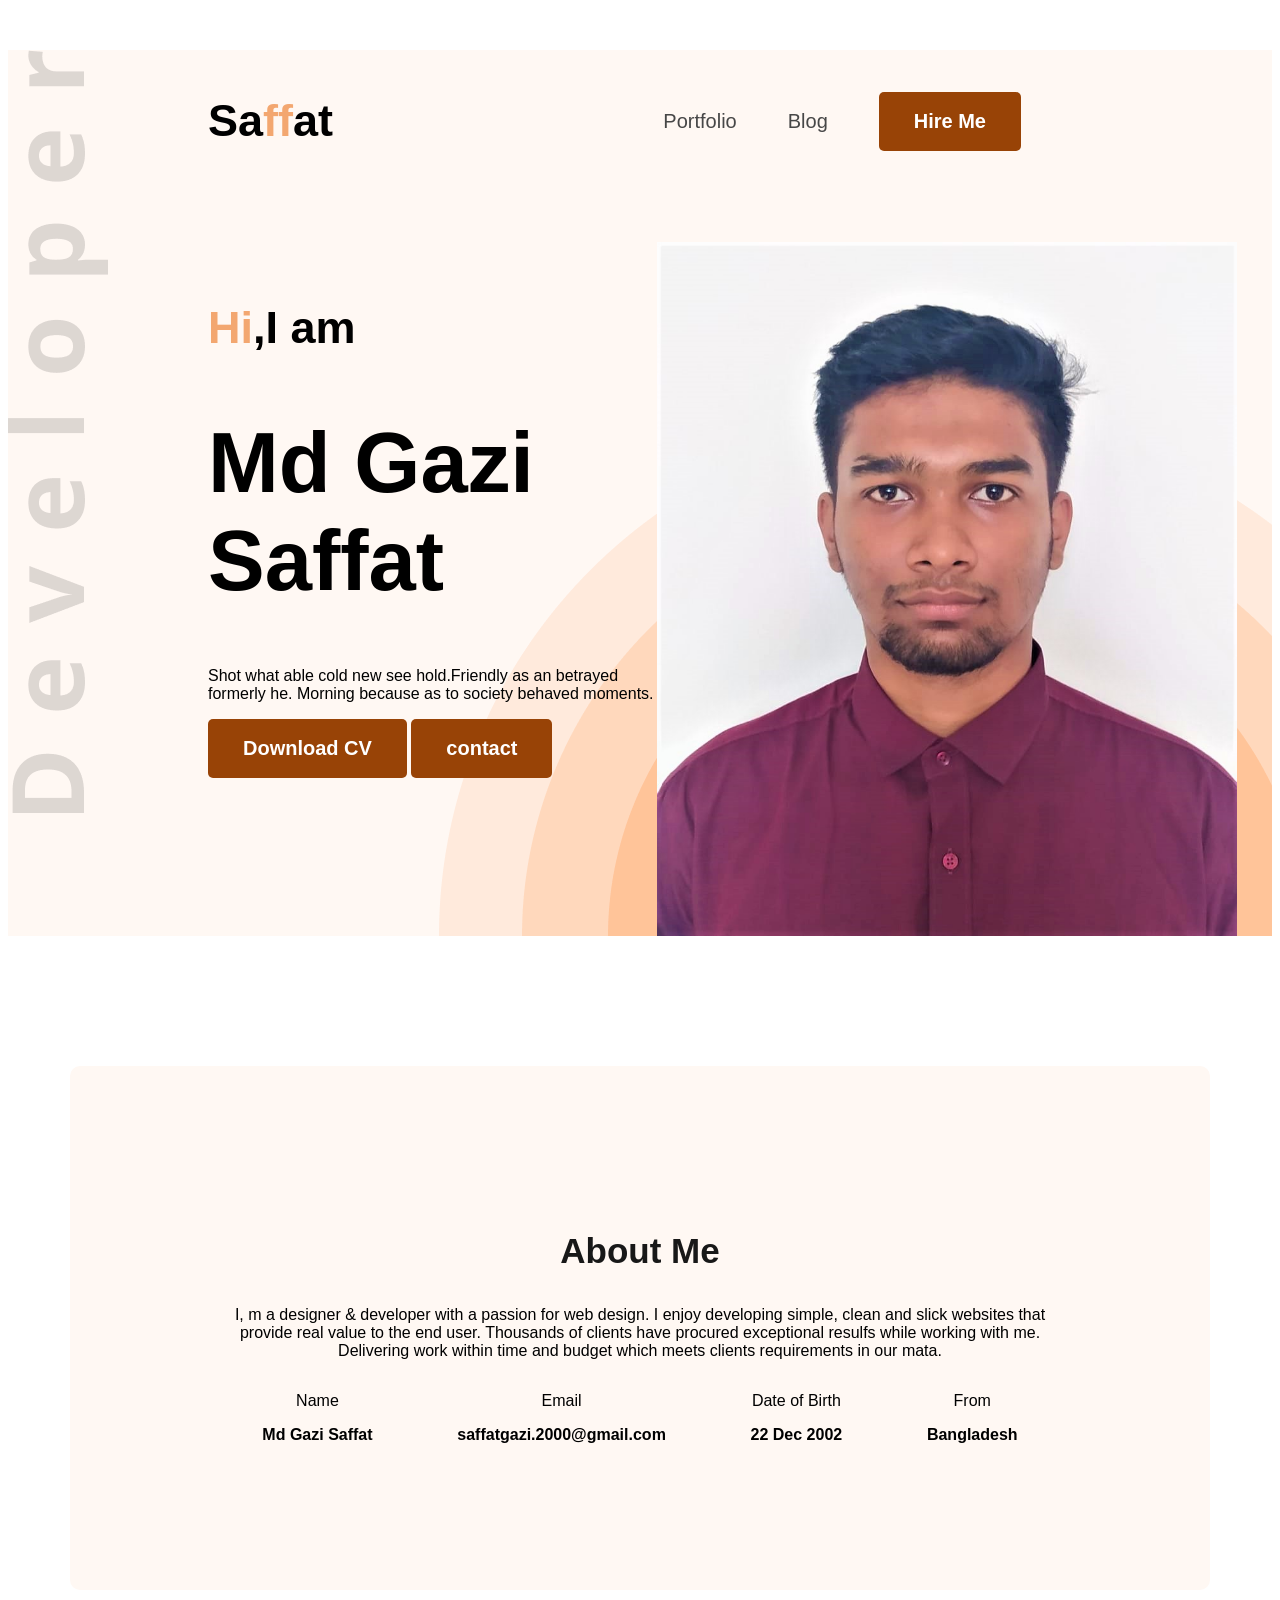
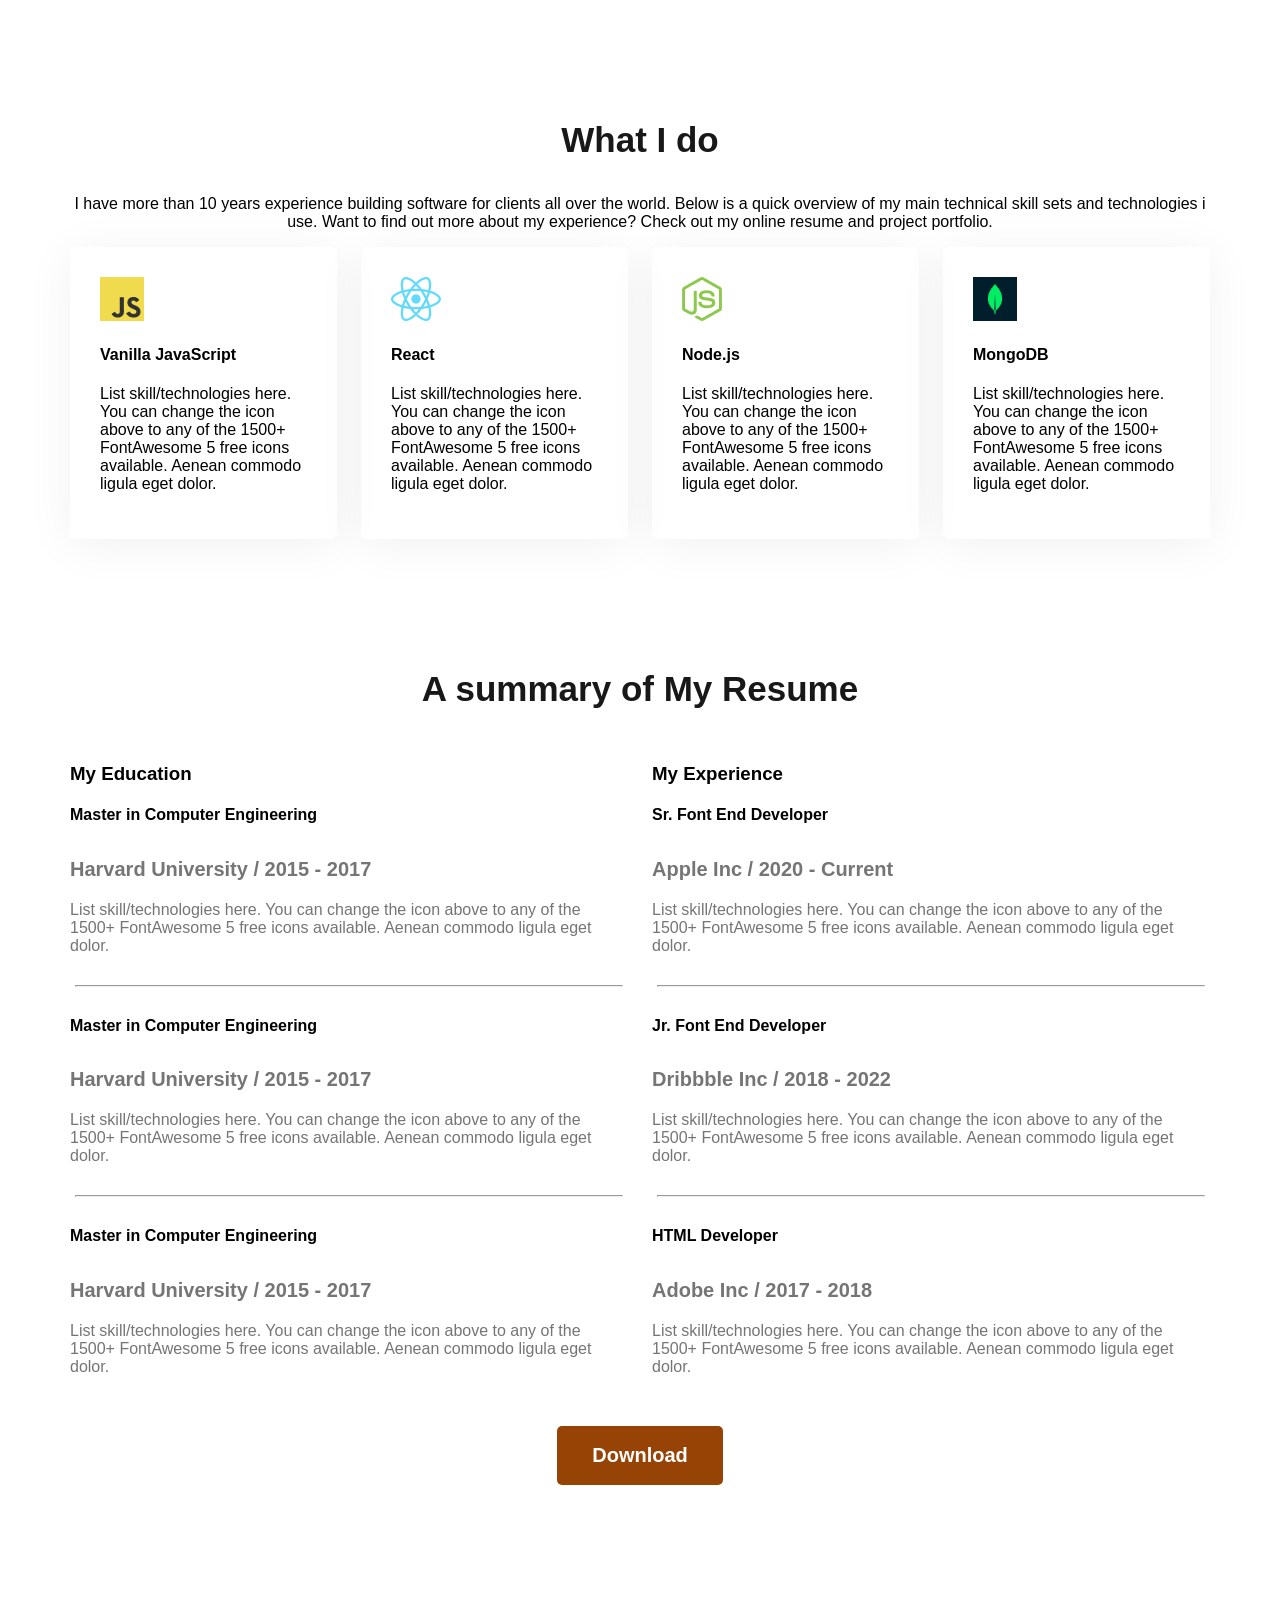
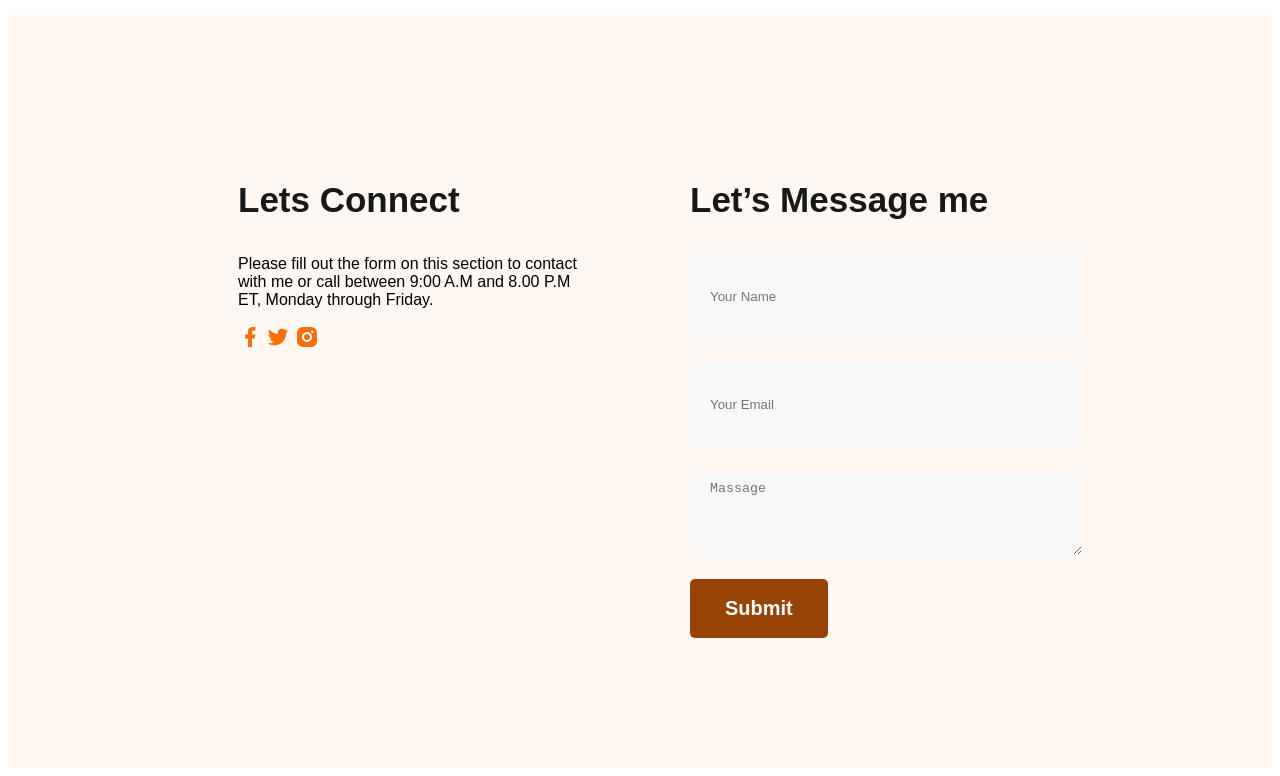
<file: portfolio.html>
<!doctype html>
<html lang="en">
  <head>
    <meta charset="UTF-8" />
    <meta name="viewport" content="width=device-width, initial-scale=1.0" />
    <title>portfolio</title>
    <link rel="stylesheet" href="styles/style.css" />
  </head>
  <body class="open-sans-opensans">
    <header class="header secondary-bg">
      <nav>
        <h3 class="nav-title">Sa<span class="text-primary">ff</span>at</h3>
        <ul>
          <li><a class="dark-2" href="">Portfolio</a></li>
          <li><a class="dark-2" href="">Blog</a></li>
          <li>
            <a class="dark-2" href=""
              ><button class="btn-primary">Hire Me</button></a
            >
          </li>
        </ul>
      </nav>

      <div class="banner">
        <div class="banner-content">
          <h4 class="banner-greetings">
            <span class="text-primary">Hi</span>,I am
          </h4>
          <h1 class="banner-title">Md Gazi Saffat</h1>
          <p class="banner-description">
            Shot what able cold new see hold.Friendly as an betrayed formerly
            he. Morning because as to society behaved moments.
          </p>
          <button class="btn-primary">Download CV</button>
          <button class="btn-primary">contact</button>
        </div>
        <img class="banner-img" src="media/IMG_4107.JPG" />
      </div>
    </header>

    <main>
      <section class="about secondary-bg">
        <h3 class="section-title">About Me</h3>
        <p>
          I, m a designer & developer with a passion for web design. I enjoy
          developing simple, clean and slick websites that provide real value to
          the end user. Thousands of clients have procured exceptional resulfs
          while working with me. Delivering work within time and budget which
          meets clients requirements in our mata.
        </p>

        <div class="about-items">
          <div class="about-item">
            <p class="item-title">Name</p>
            <p class="item-description">Md Gazi Saffat</p>
          </div>
          <div class="about-item">
            <p class="item-title">Email</p>
            <p class="item-description">saffatgazi.2000@gmail.com</p>
          </div>
          <div class="about-item">
            <p class="item-title">Date of Birth</p>
            <p class="item-description">22 Dec 2002</p>
          </div>
          <div class="about-item">
            <p class="item-title">From</p>
            <p class="item-description">Bangladesh</p>
          </div>
        </div>
      </section>

      <section class="skills">
        <h3 class="section-title text-center">What I do</h3>
        <p class="section-description text-center">
          I have more than 10 years experience building software for clients all
          over the world. Below is a quick overview of my main technical skill
          sets and technologies i use. Want to find out more about my
          experience? Check out my online resume and project portfolio.
        </p>

        <div class="skills-container">
          <div class="skill">
            <img src="/media/icons/js.png" alt="" />
            <h4 class="skill-title">Vanilla JavaScript</h4>
            <p class="skilldescription">
              List skill/technologies here. You can change the icon above to any
              of the 1500+ FontAwesome 5 free icons available. Aenean commodo
              ligula eget dolor.
            </p>
          </div>
          <div class="skill">
            <img src="media/icons/react.png" alt="" />
            <h4 class="skill-title">React</h4>
            <p class="skilldescription">
              List skill/technologies here. You can change the icon above to any
              of the 1500+ FontAwesome 5 free icons available. Aenean commodo
              ligula eget dolor.
            </p>
          </div>
          <div class="skill">
            <img src="/media/icons/nodejs.png" alt="" />
            <h4 class="skill-title">Node.js</h4>
            <p class="skilldescription">
              List skill/technologies here. You can change the icon above to any
              of the 1500+ FontAwesome 5 free icons available. Aenean commodo
              ligula eget dolor.
            </p>
          </div>
          <div class="skill">
            <img src="/media/icons/mongo.png" alt="" />
            <h4 class="skill-title">MongoDB</h4>
            <p class="skilldescription">
              List skill/technologies here. You can change the icon above to any
              of the 1500+ FontAwesome 5 free icons available. Aenean commodo
              ligula eget dolor.
            </p>
          </div>
        </div>
      </section>

      <section class="resume">
        <h3 class="section-title text-center">A summary of My Resume</h3>
        <div class="resume-container">
          <div class="resume-column">
            <h3 class="resume-column-title">My Education</h3>
            <div class="experience">
              <h4 class="experience-title">Master in Computer Engineering</h4>
              <h5 class="experience-sub-title">
                Harvard University / 2015 - 2017
              </h5>
              <div class="experience-description">
                List skill/technologies here. You can change the icon above to
                any of the 1500+ FontAwesome 5 free icons available. Aenean
                commodo ligula eget dolor.
              </div>
            </div>
            <hr />

            <div class="experience">
              <h4 class="experience-title">Master in Computer Engineering</h4>
              <h5 class="experience-sub-title">
                Harvard University / 2015 - 2017
              </h5>
              <div class="experience-description">
                List skill/technologies here. You can change the icon above to
                any of the 1500+ FontAwesome 5 free icons available. Aenean
                commodo ligula eget dolor.
              </div>
            </div>
            <hr />
            <div class="experience">
              <h4 class="experience-title">Master in Computer Engineering</h4>
              <h5 class="experience-sub-title">
                Harvard University / 2015 - 2017
              </h5>
              <div class="experience-description">
                List skill/technologies here. You can change the icon above to
                any of the 1500+ FontAwesome 5 free icons available. Aenean
                commodo ligula eget dolor.
              </div>
            </div>
          </div>
          <div class="resume-column">
            <h3 class="resume-column-title">My Experience</h3>
            <div class="experience">
              <h4 class="experience-title">Sr. Font End Developer</h4>
              <h5 class="experience-sub-title">Apple Inc / 2020 - Current</h5>
              <div class="experience-description">
                List skill/technologies here. You can change the icon above to
                any of the 1500+ FontAwesome 5 free icons available. Aenean
                commodo ligula eget dolor.
              </div>
              <hr />
            </div>
            <div class="experience">
              <h4 class="experience-title">Jr. Font End Developer</h4>
              <h5 class="experience-sub-title">Dribbble Inc / 2018 - 2022</h5>
              <div class="experience-description">
                List skill/technologies here. You can change the icon above to
                any of the 1500+ FontAwesome 5 free icons available. Aenean
                commodo ligula eget dolor.
              </div>
              <hr />
            </div>
            <div class="experience">
              <h4 class="experience-title">HTML Developer</h4>
              <h5 class="experience-sub-title">Adobe Inc / 2017 - 2018</h5>
              <div class="experience-description">
                List skill/technologies here. You can change the icon above to
                any of the 1500+ FontAwesome 5 free icons available. Aenean
                commodo ligula eget dolor.
              </div>
            </div>
          </div>
        </div>

        <div class="text-center resume-btn">
          <button class="btn-primary">Download</button>
        </div>
      </section>
    </main>
    <footer class="secondary-bg">
      <div class="footer-column">
        <h3 class="section-title">Lets Connect</h3>
        <p>
          Please fill out the form on this section to contact with me or call
          between 9:00 A.M and 8.00 P.M ET, Monday through Friday.
        </p>
      <div>
        <a href="" ><img src="/media/icons/facebook.png" alt=""></a>
        <a href="" ><img src="/media/icons/twitter.png" alt=""></a>
        <a href="" ><img src="/media/icons/insta.png" alt=""></a>
      </div>
      </div>
      <div class="footer-column">
        <h3 class="section-title">Let’s Message me</h3>
        <input type="text" name="" id="" placeholder="Your Name">
        <input type="email" name="" id="" placeholder="Your Email">
        <textarea name="" id="" cols="30" rows="10" placeholder="Massage"></textarea>
        <input class="btn-primary" type="button" value="Submit">
      </div>
    </footer>
  </body>
</html>
</file>
<file: styles/style.css>
.open-sans-opensans {
  font-family: "Open Sans", sans-serif;
  font-optical-sizing: auto;
  font-style: normal;
  font-variation-settings:"wdth" 100;
}
.header{
    background-image: url(../media/developer.png),url(../media/header_bg.png);
    background-repeat: no-repeat;
    background-position: top left, bottom right;
}

nav{
    display: flex;
    align-items: center;
    justify-content: space-between;
    margin: 50px 200px;
}

.text-center{
    text-align: center;
}

.nav-title{
    font-weight:800;
    font-size:45px; 
} 


.text-primary{
    color: #f3a770;
}


 nav ul li {
    list-style: none;
    margin-right: 51px;

 }
 nav li a{
    text-decoration: none;
    font-size: 20px;
 }

 .secondary-bg{
    background-color: #FFF8F3;
 }
 .dark-2{
    color: #474747;
 }

 nav ul{
    display: flex;
    align-items: center;

 }

 .btn-primary{
    background-color: #984306;
    font-weight: bold;
    color: white;
    padding: 18px 35px;
    border-radius: 5px;
    font-size: 20px;
    border: none;
 }

 .btn-primary:hover{
   transform: translateY(-10px);
    box-shadow: 0 15px 35px rgba(0,0,0,0.3);
     transition: all 0.5s ease;
}
 


 /* banner styles */
 .banner{
    display: flex;
    justify-content: space-between;
    margin: 0 35px 0 200px;
 }
 .banner-content{
    max-width: 580px;
 }
 .banner-greetings{
    font-size: 45px;
    font-weight: 600;
 }

 .banner-title{
    font-size: 85px;
    font-weight: bold;

 }

 .banner-description{
    font-size: 18;

 }
 .banner-img{
    width: 580px;
     transition: all 0.5s ease;

 }

.image-frame:hover {
    transform: translateY(-10px);
    box-shadow: 0 15px 35px rgba(0,0,0,0.3);
}

 .section-title{
    font-size: 35px;
    font-weight: bold;
    color: #181818;
 }

 /*main*/
 main{
    max-width: 1140px;
    margin: 0 auto;
    
 }
 main section{
   margin-top: 130px;
   margin-bottom: 130px;
 }

 /*about style*/
 .about{
    border-radius: 10px;
    padding: 130px 150px;
    text-align: center;
    
 }

 .about-items{
    display: flex;
    justify-content: space-around;

 }
 .item-description{
    font-weight: 600;
 }

.skills-container{
   display: flex;
   gap: 24px;
}
.skill{
   padding: 30px;
   border-radius: 5px;
   box-shadow: 0px 6px 50px 0px rgba(0, 0, 0, 0.06);
   
}
.resume-container{
   display: flex;
   gap: 24px;
}
.experience-sub-title{
   font-size: 20px;
   font-weight: 600;
   margin-bottom: 20px;
}

.experience-description,.experience-sub-title{
   color: #757575;
}
.resume hr{
   margin: 30px 5px;
}

.resume-btn{
   margin-top: 50px;
}

footer{
   padding: 130px 230px;
   display: flex;
   gap: 100px;
}

.footer-column{
   width: 50%;
}

footer input[type="text"], input[type="email"], textarea{
   height: 64px;
   border-radius: 5px;
   background-color: rgb(248, 248, 248);
   display: block;
   width: 100%;
   padding: 10px 20px;
   margin-bottom: 24px;
   border: none;
}



.hide{
   display: none;
}

@media screen and (max-width: 576px) {
   .skills-container,.resume-container,footer,.about-items{
     flex-direction: column;
   }
   footer,.about{
      padding: 20px;
   }

   .footer-column{
      width: 100% ;
   }
    footer input[type="text"], input[type="email"], textarea{
      width: calc(100% - 40px);
    }


   
}
</file>
